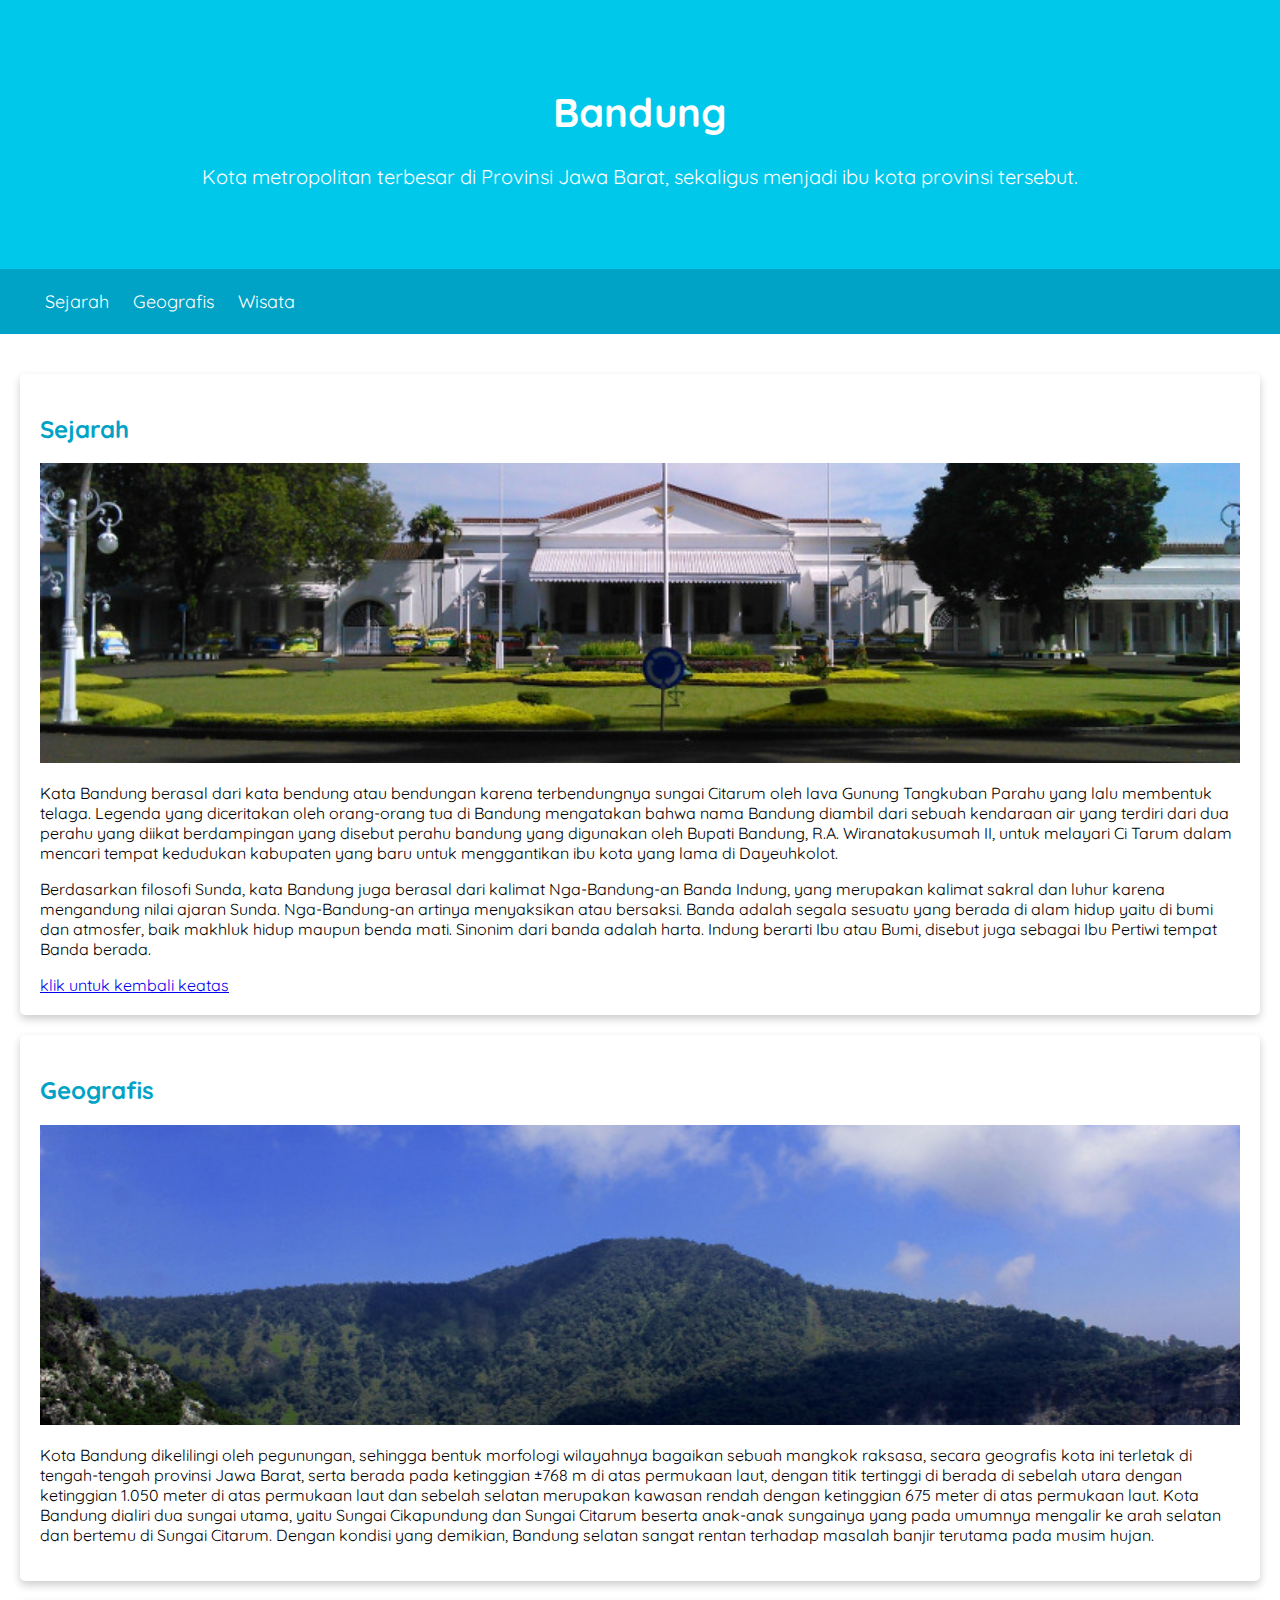
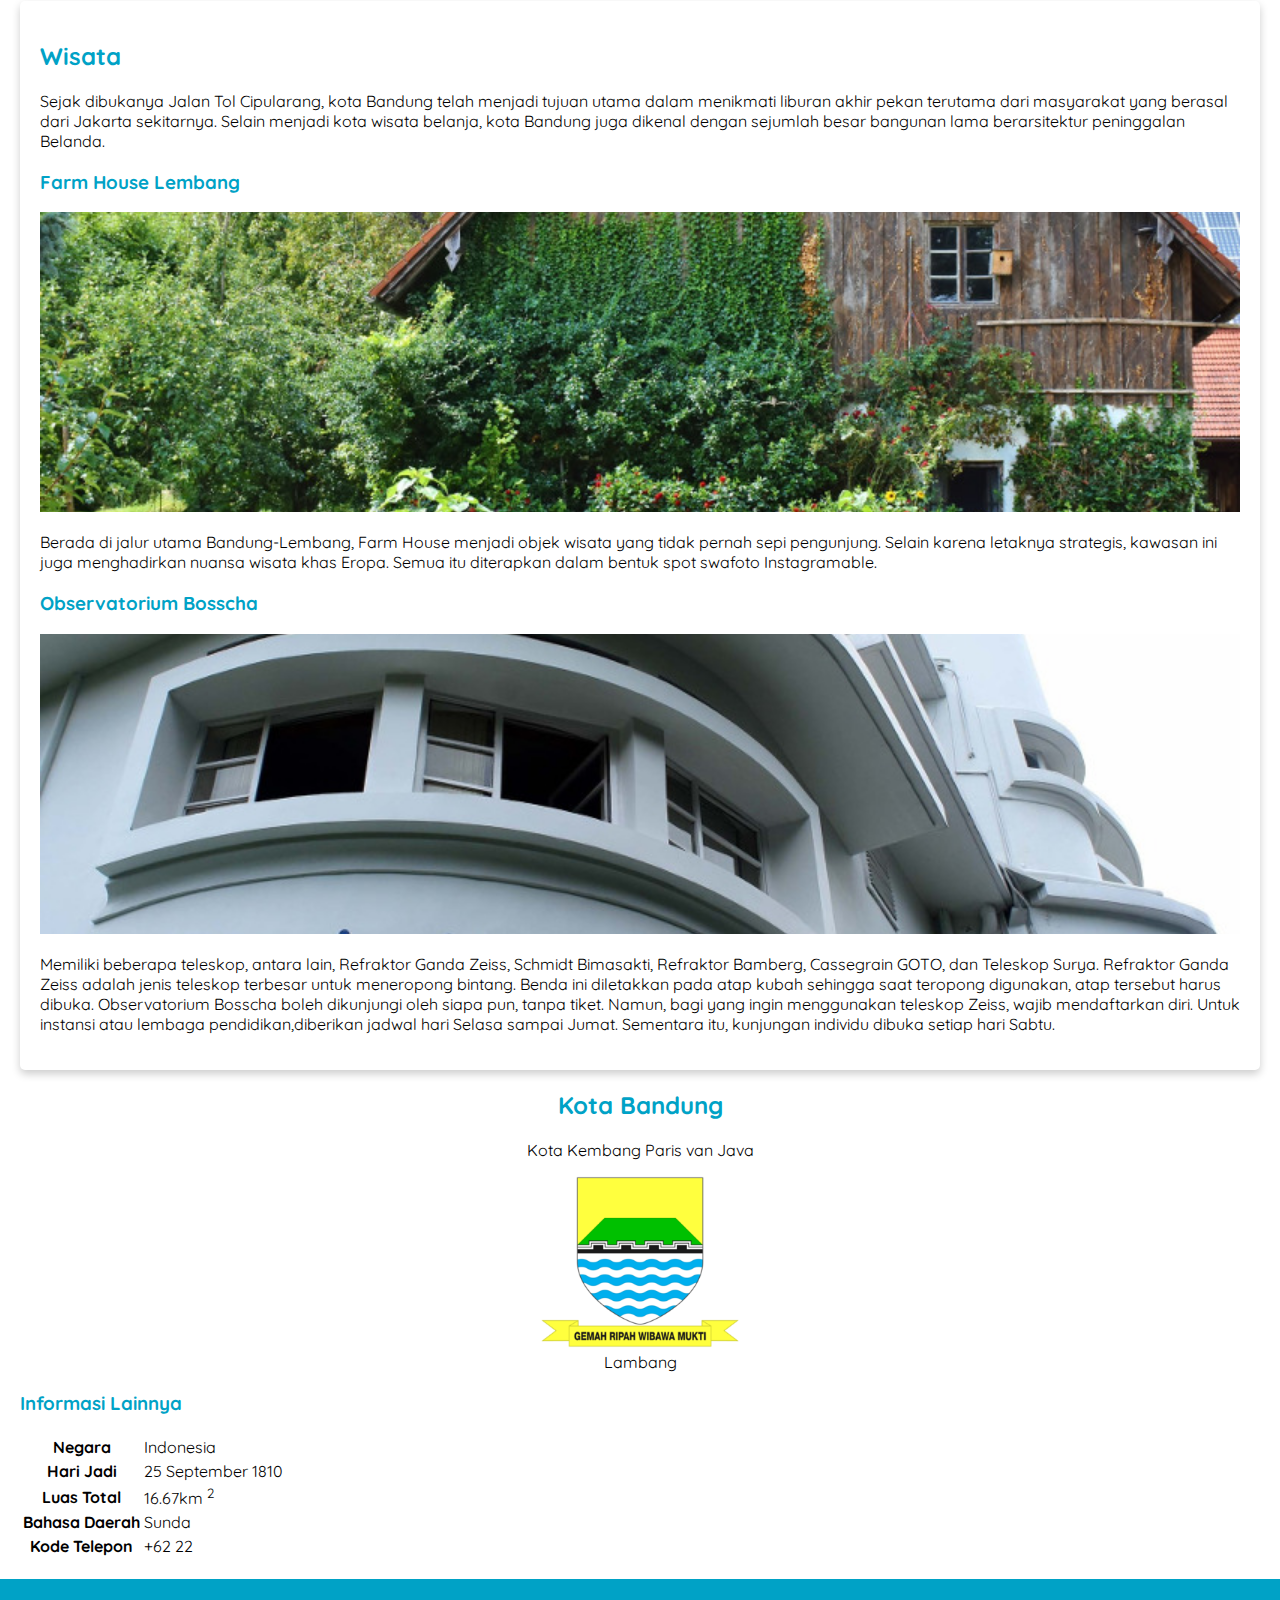
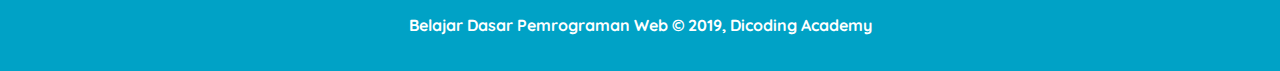
<file: index.html>
<!DOCTYPE html>
<html lang="id">
<head>
    <meta charset="UTF-8">
    <meta name="viewport" content="width=device-width, initial-scale=1.0">
    <title>Halaman Profil Bandung</title>
    <!-- own styles -->
    <link rel="stylesheet" href="assets/styles/style.css"/>
    <link rel="preconnect" href="https://fonts.googleapis.com">
    <link rel="preconnect" href="https://fonts.gstatic.com" crossorigin>
    <link href="https://fonts.googleapis.com/css2?family=Quicksand:wght@300..700&display=swap" rel="stylesheet">
</head>
<body>
<header>
  <div class="jumbotron">  
    <h1>Bandung</h1>
    <p>
      Kota metropolitan terbesar di Provinsi Jawa Barat, sekaligus menjadi ibu kota provinsi tersebut.
    </p>
  </div>
    <nav>
      <ul>
          <li>
            <a href="#sejarah">Sejarah</a>
          </li>
          <li>
            <a href="#geografis">Geografis</a>
          </li>
          <li>
            <a href="#wisata">Wisata</a>
          </li>
      </ul>
    </nav>
    
</header>


<main>
  <!-- konten artikel -->
  <div id="content">
    <article id="sejarah" class="card">
      <h2>Sejarah</h2>
      <img src="assets/images/history.jpg" alt="Sejarah" class="featured-image"/>
      <p>
        Kata Bandung berasal dari kata bendung atau bendungan karena terbendungnya sungai Citarum oleh
        lava Gunung Tangkuban Parahu yang lalu membentuk telaga. Legenda yang diceritakan oleh
        orang-orang tua di Bandung mengatakan bahwa nama Bandung diambil dari sebuah kendaraan air
        yang terdiri dari dua perahu yang diikat berdampingan yang disebut perahu bandung yang
        digunakan oleh Bupati Bandung, R.A. Wiranatakusumah II, untuk melayari Ci Tarum dalam mencari
        tempat kedudukan kabupaten yang baru untuk menggantikan ibu kota yang lama di Dayeuhkolot.
      </p>
      


      <p>Berdasarkan filosofi Sunda, kata Bandung juga berasal dari kalimat Nga-Bandung-an Banda Indung, yang merupakan 
          kalimat sakral dan luhur karena mengandung nilai ajaran Sunda. Nga-Bandung-an artinya menyaksikan atau bersaksi. 
          Banda adalah segala sesuatu yang berada di alam hidup yaitu di bumi dan atmosfer, baik makhluk hidup maupun benda mati. 
          Sinonim dari banda adalah harta. 
          Indung berarti Ibu atau Bumi, disebut juga sebagai Ibu Pertiwi tempat Banda berada.</p>
      <a href="#">klik untuk kembali keatas</a>
    </article>

    <article id="geografis" class="card">
      <h2>Geografis</h2>
      <img src="assets/images/geografis.jpg" alt="Geografis" class="featured-image"/>
      <p>Kota Bandung dikelilingi oleh pegunungan, 
      sehingga bentuk morfologi wilayahnya bagaikan sebuah mangkok raksasa, 
      secara geografis kota ini terletak di tengah-tengah provinsi Jawa Barat, 
      serta berada pada ketinggian ±768 m di atas permukaan laut, dengan titik tertinggi di berada di 
      sebelah utara dengan ketinggian 1.050 meter di atas permukaan laut dan sebelah selatan merupakan 
      kawasan rendah dengan ketinggian 675 meter di atas permukaan laut.


      Kota Bandung dialiri dua sungai utama, yaitu Sungai Cikapundung dan Sungai Citarum beserta anak-anak 
      sungainya yang pada umumnya mengalir ke arah selatan dan bertemu di Sungai Citarum. Dengan kondisi yang demikian, 
      Bandung selatan sangat rentan terhadap masalah banjir terutama pada musim hujan.</p>
      
    
    </article>

    <article id="wisata" class="card">
      <h2>Wisata</h2>
      <p>Sejak dibukanya Jalan Tol Cipularang, kota Bandung telah menjadi tujuan utama 
          dalam menikmati liburan akhir pekan terutama dari masyarakat yang berasal dari Jakarta 
          sekitarnya. Selain menjadi kota wisata belanja, 
          kota Bandung juga dikenal dengan sejumlah besar bangunan lama berarsitektur peninggalan Belanda.</p>
      
  
      
      
        <section>
          <h3>Farm House Lembang</h3>
          <img src="assets/images/farm-house.jpg" alt="Farm House" class="featured-image"/>
          <p>Berada di jalur utama Bandung-Lembang, Farm House menjadi objek wisata yang 
              tidak pernah sepi pengunjung. Selain karena letaknya strategis, 
              kawasan ini juga menghadirkan nuansa wisata khas Eropa. Semua itu diterapkan 
              dalam bentuk spot swafoto Instagramable.</p>
          
        
        </section>

        <section>
          <h3>Observatorium Bosscha</h3>
          <img src="assets/images/bosscha.jpg" alt="Bosscha Observatorium" class="featured-image"/>
          <p>Memiliki beberapa teleskop, antara lain, Refraktor Ganda Zeiss, Schmidt Bimasakti, Refraktor Bamberg, Cassegrain GOTO,
              dan Teleskop Surya. Refraktor Ganda Zeiss adalah jenis teleskop terbesar untuk meneropong bintang. Benda ini diletakkan 
              pada atap kubah sehingga saat teropong digunakan, atap tersebut harus dibuka. Observatorium Bosscha boleh dikunjungi oleh
                siapa pun, tanpa tiket. Namun, bagi yang ingin menggunakan teleskop Zeiss, wajib mendaftarkan diri. 
                Untuk instansi atau lembaga pendidikan,diberikan jadwal hari Selasa sampai Jumat. Sementara itu, kunjungan 
                individu dibuka setiap hari Sabtu.
          </p>
      </section>
    </article>
  </div>
  <aside>
    <article class="profile">
      <header>
        <h2>Kota Bandung</h2>
          <p>Kota Kembang Paris van Java</p>
          <figure>
            <img src="assets/images/bandung_badge.png" class="profile img"/>
            <figcaption>Lambang</figcaption>
          </figure>

      </header>

      <section>
        <h3>Informasi Lainnya</h3>

        <table>
          <tr>
            <th>
              Negara
            </th>
            <td>
              Indonesia
            </td>
          </tr>
          
          <tr>
            <th>
              Hari Jadi
            </th>
            <td>
              25 September 1810
            </td>
          </tr>

          <tr>
            <th>
              Luas Total
            </th>
            <td>
              16.67km <sup>2</sup>
            </td>
          </tr>

          <tr>
            <th>
              Bahasa Daerah
            </th>
            <td>
              Sunda
            </td>
          </tr>

          <tr>
            <th>
              Kode Telepon
            </th>
            <td>
              +62 22
            </td>
          </tr>


        </table>
      </section>
    </article>    
  </aside>
</main>
<!-- <p>Dilansir dari website Mozilla, <q cite="https://www.mozilla.org/en-US/about/history/details/">Firefox 1.0 diluncurkan
    pada 2004 dan menjadi produk yang sukses.</q>
    <p>Informasi selengkapnya bisa Anda dapatkan di <cite><a href="https://youtube.com">y.com</a></cite>.</p>
 </p> -->

<footer>
  <p>Belajar Dasar Pemrograman Web &#169; 2019, Dicoding Academy</p>
</footer>

</body>
</html>
</file>
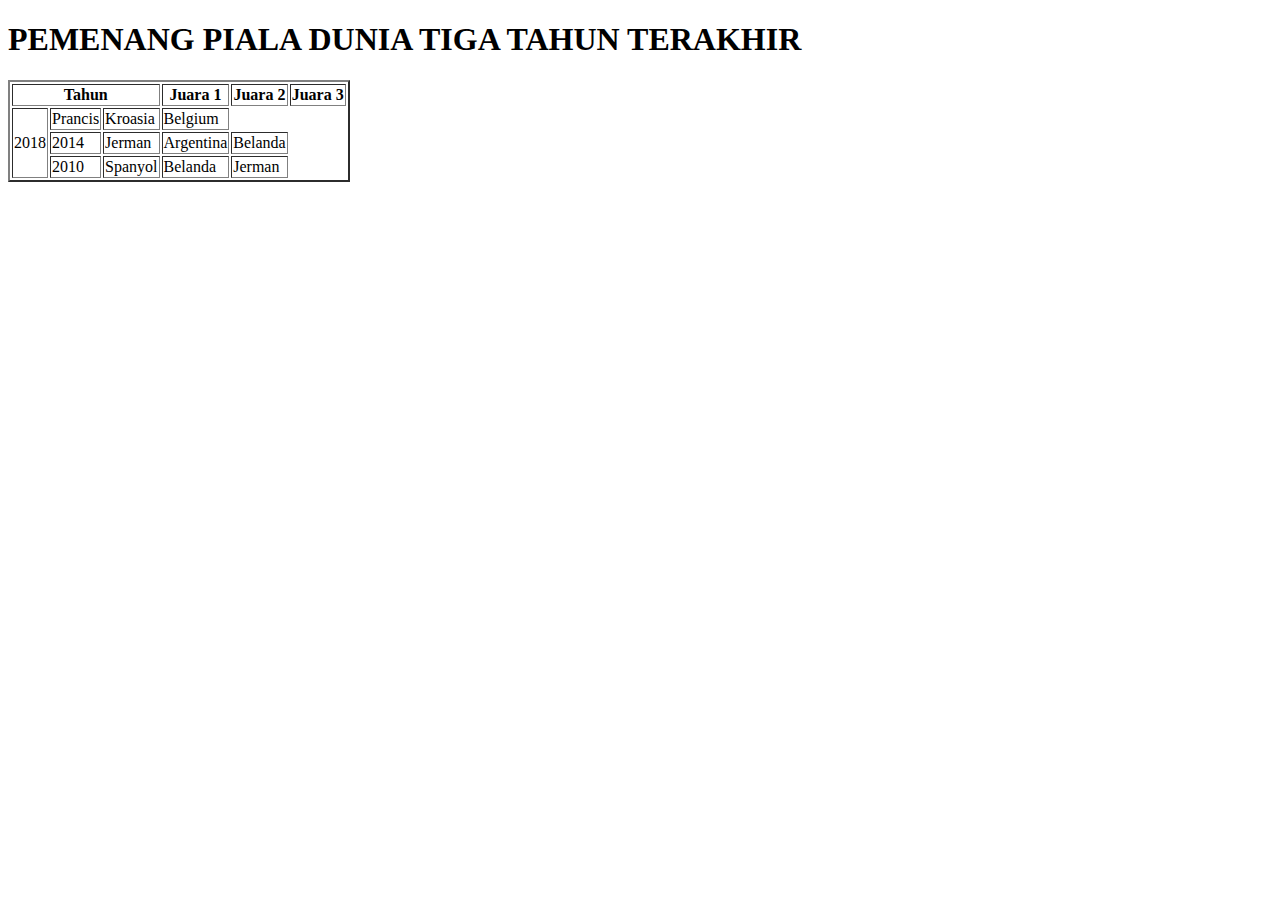
<file: belajar-tabel.html>
<!DOCTYPE html>
<html lang="en">
<head>
    <meta charset="UTF-8">
    <meta name="viewport" content="width=device-width, initial-scale=1.0">
    <title>Belajar Tabel</title>
</head>
<body>
    <h1>PEMENANG PIALA DUNIA TIGA TAHUN TERAKHIR</h1>
    <table border="2" >
        <tr>
            <th colspan="3">Tahun</th>
            <th>Juara 1</th>
            <th>Juara 2</th>
            <th>Juara 3</th>
        </tr>
        <tr>
            <td rowspan="3">2018</td>
            <td>Prancis</td>
            <td>Kroasia</td>
            <td>Belgium</td>
        </tr>
        <tr>
            <td>2014</td>
            <td>Jerman</td>
            <td>Argentina</td>
            <td>Belanda</td>
        </tr>
        <tr>
            <td>2010</td>
            <td>Spanyol</td>
            <td>Belanda</td>
            <td>Jerman</td>
        </tr>
    </table>
</body>
</html>
</file>
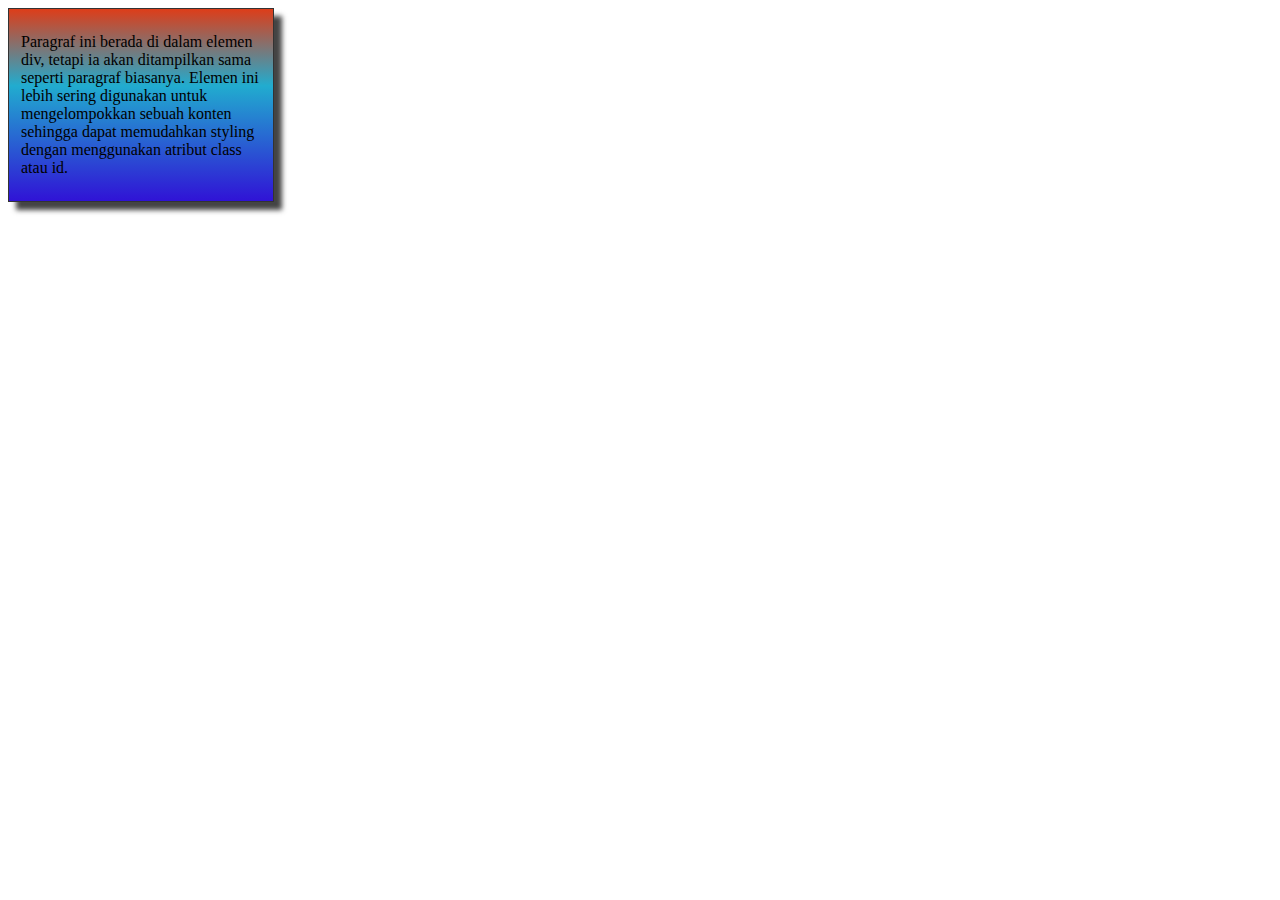
<file: div.html>
<!DOCTYPE html>
<html>
  <head>
    <title>Div Element</title>
    <link rel="stylesheet" href="styles.css">
  </head>
  <body>
    <div class="shadowbox">
      <p>
        Paragraf ini berada di dalam elemen div, tetapi ia akan ditampilkan sama seperti paragraf
        biasanya. Elemen ini lebih sering digunakan untuk mengelompokkan sebuah konten sehingga
        dapat memudahkan styling dengan menggunakan atribut class atau id.
      </p>
    </div>
  </body>
</html>
</file>
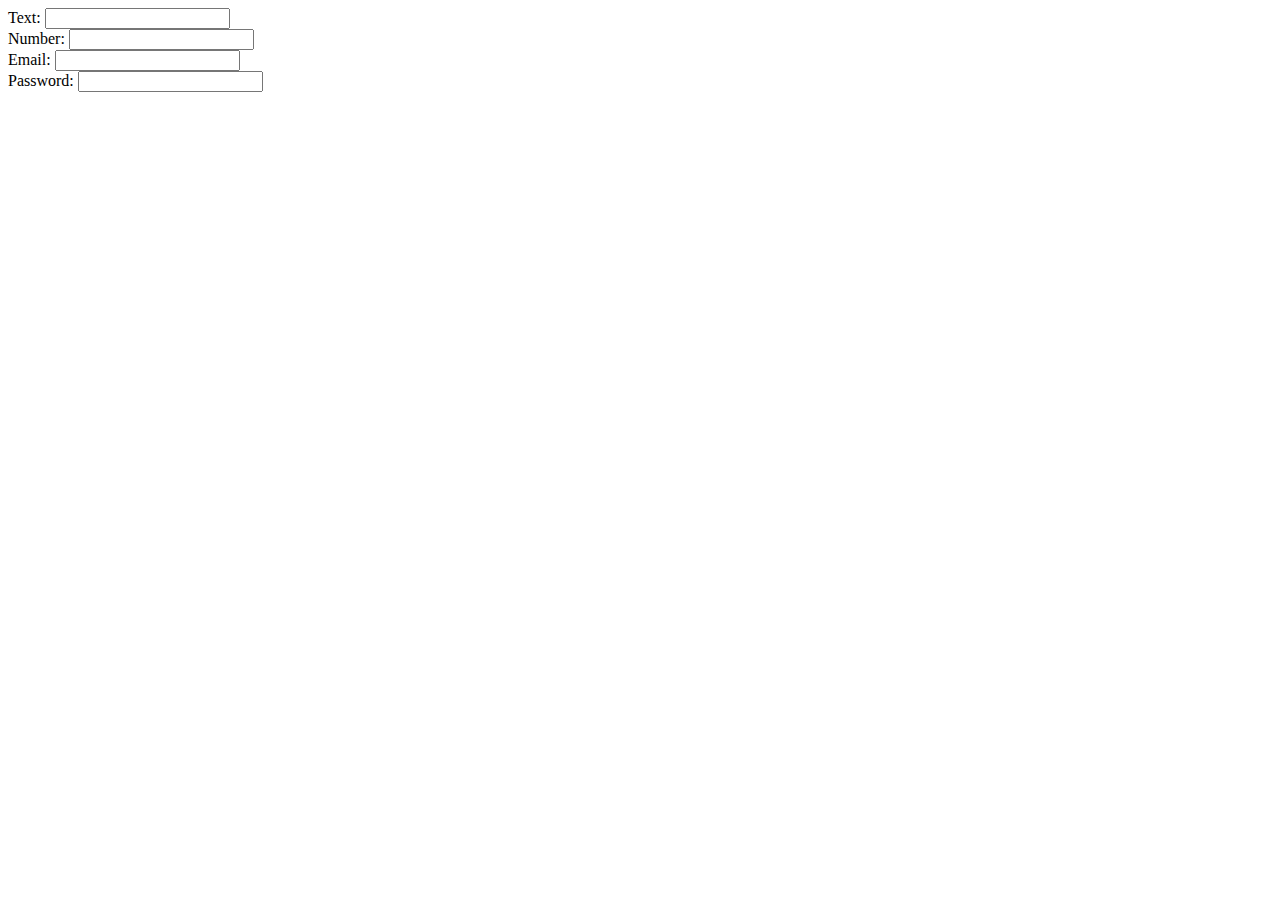
<file: input.html>
<!DOCTYPE html>
<html lang="en">
<head>
    <meta charset="UTF-8">
    <meta name="viewport" content="width=device-width, initial-scale=1.0">
    <title>input-belajar</title>
</head>
<body>
    <div>
        Text:
        <input type="text" />
      </div>
      <div>
        Number:
        <input type="number" />
      </div>
      <div>
        Email:
        <input type="email" />
      </div>
      <div>
        Password:
        <input type="password" />
      </div>
</body>
</html>
</file>
<file: assets/styles/style.css>
body {
font-family: 'Quicksand', sans-serif;

margin: 0;
padding: 0;
}

h2,h3 {
    color: #00a2c6;
    /* margin: 10em; */
}

/* h3 {
    color: #00a2c6;
} */

footer {
    padding: 20px;
    color: white;
    background-color: #00a2c6;
    text-align: center;
    font-weight: bold;
}

/* .tombol{
    text-decoration: none;
} */
nav a {
    font-size: 18px;
    font-weight: 400;
    text-decoration: none;
    
    color:white;
  }
li{
    display: inline;
    /* margin: 30%; */

}  
  nav a:hover {
    font-weight: bold;
  }
.profile header {
    text-align: center;
}
.featured-image {
    width: 100%;
    max-height: 300px;
    object-fit: cover;
    object-position: center;
  }
   
.profile img {
    width: 200px;
  }
   
.card {
    box-shadow: 0 4px 8px 0 rgba(0, 0, 0, 0.2);
    border-radius: 5px;
    padding: 20px;
    margin-top: 20px;
  }
.jumbotron {
    font-size: 20px;
    padding: 60px;
    background-color: #00c8eb;
    text-align: center;
    color: white;
}
nav li {
    display: inline;
    list-style-type: none;
    margin-right: 20px;
  }

nav {
    background-color: #00a2c6;
    padding: 5px;
 }
main {

    padding: 20px;
}
</file>
<file: styles.css>
.shadowbox {
    width: 15em;
    border: 1px solid #333;
    box-shadow: 8px 8px 5px #444;
    padding: 8px 12px;
    background-image: linear-gradient(180deg, #dd3d19, #21accf 40%, #3013d6);
  }
</file>
